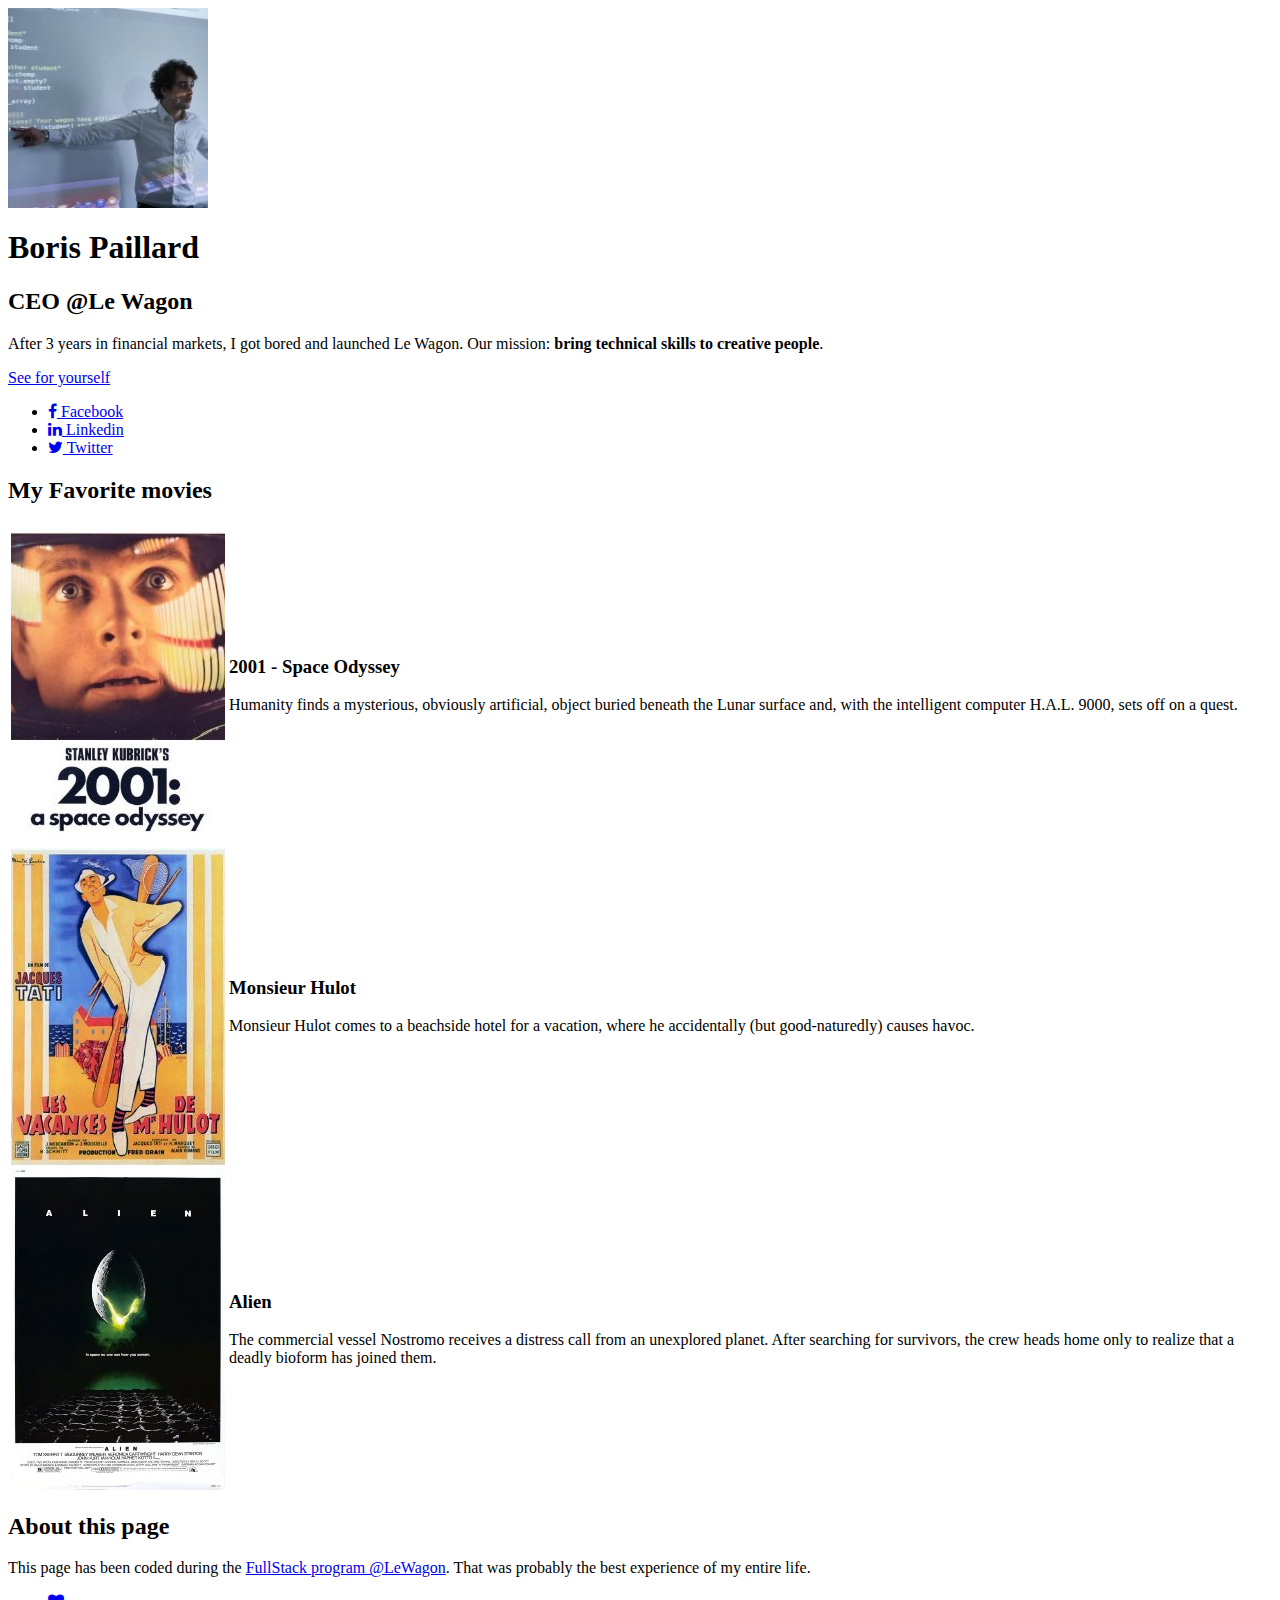
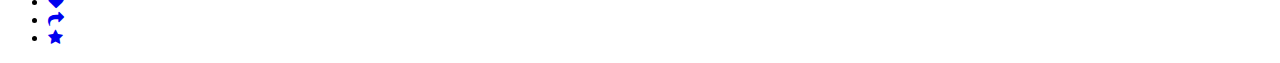
<file: week-01-profile-content/index.html>
<html>
  <head>
    <meta charset="utf-8">
    <title>Basic infos</title>
    <link href="https://fonts.googleapis.com/css?family=Open+Sans:400,300,700|Montserrat:400,700" rel="stylesheet">
    <link href="https://maxcdn.bootstrapcdn.com/font-awesome/4.7.0/css/font-awesome.min.css" rel="stylesheet">
  </head>

  <body>

    <img src="../shared/images/boris.jpg" alt="Boris Paillard">
    <h1>Boris Paillard</h1>
    <h2>CEO @Le Wagon</h2>

    <p>
      After 3 years in financial markets, I got bored and launched Le Wagon. Our mission: <strong>bring technical skills to creative people</strong>.
    </p>

    <a href="https://lewagon.com">See for yourself</a>

    <ul>
      <li>
        <a href="https://www.facebook.com/boris.paillard">
          <i class="fa fa-facebook"></i> Facebook
        </a>
      </li>
      <li>
        <a href="https://www.linkedin.com/in/boris-paillard-86722670">
          <i class="fa fa-linkedin"></i> Linkedin
        </a>
      </li>
      <li>
        <a href="https://twitter.com/bpapillard">
          <i class="fa fa-twitter"></i> Twitter
        </a>
      </li>
    </ul>

    <h2>My Favorite movies</h2>

    <table>
      <tbody>
        <tr>
          <td>
            <img src="../shared/images/space-odyssey.jpg" alt="space odyssey">
          </td>
          <td>
            <h3>2001 - Space Odyssey</h3>
            <p>Humanity finds a mysterious, obviously artificial, object buried beneath the Lunar surface and, with the intelligent computer H.A.L. 9000, sets off on a quest.</p>
          </td>
        </tr>
        <tr>
          <td>
            <img src="../shared/images/monsieur-hulot.jpg" alt="monsieur hulot">
          </td>
          <td>
            <h3>Monsieur Hulot</h3>
            <p>Monsieur Hulot comes to a beachside hotel for a vacation, where he accidentally (but good-naturedly) causes havoc.</p>
          </td>
        </tr>
        <tr>
          <td>
            <img src="../shared/images/alien.jpg" alt="alien">
          </td>
          <td>
            <h3>Alien</h3>
            <p>The commercial vessel Nostromo receives a distress call from an unexplored planet. After searching for survivors, the crew heads home only to realize that a deadly bioform has joined them.</p>
          </td>
        </tr>
      </tbody>
    </table>


    <h2>About this page</h2>
    This page has been coded during the <a href="https://lewagon.org/program" target="_blank">FullStack program @LeWagon</a>. That was probably the best experience of my entire life.

    <ul>
     <li>
       <a href="#">
         <i class="fa fa-heart"></i>
       </a>
     </li>
     <li>
       <a href="#">
         <i class="fa fa-share"></i>
       </a>
     </li>
     <li>
       <a href="#">
         <i class="fa fa-star"></i>
       </a>
     </li>
    </ul>

  </body>
</html>
</file>
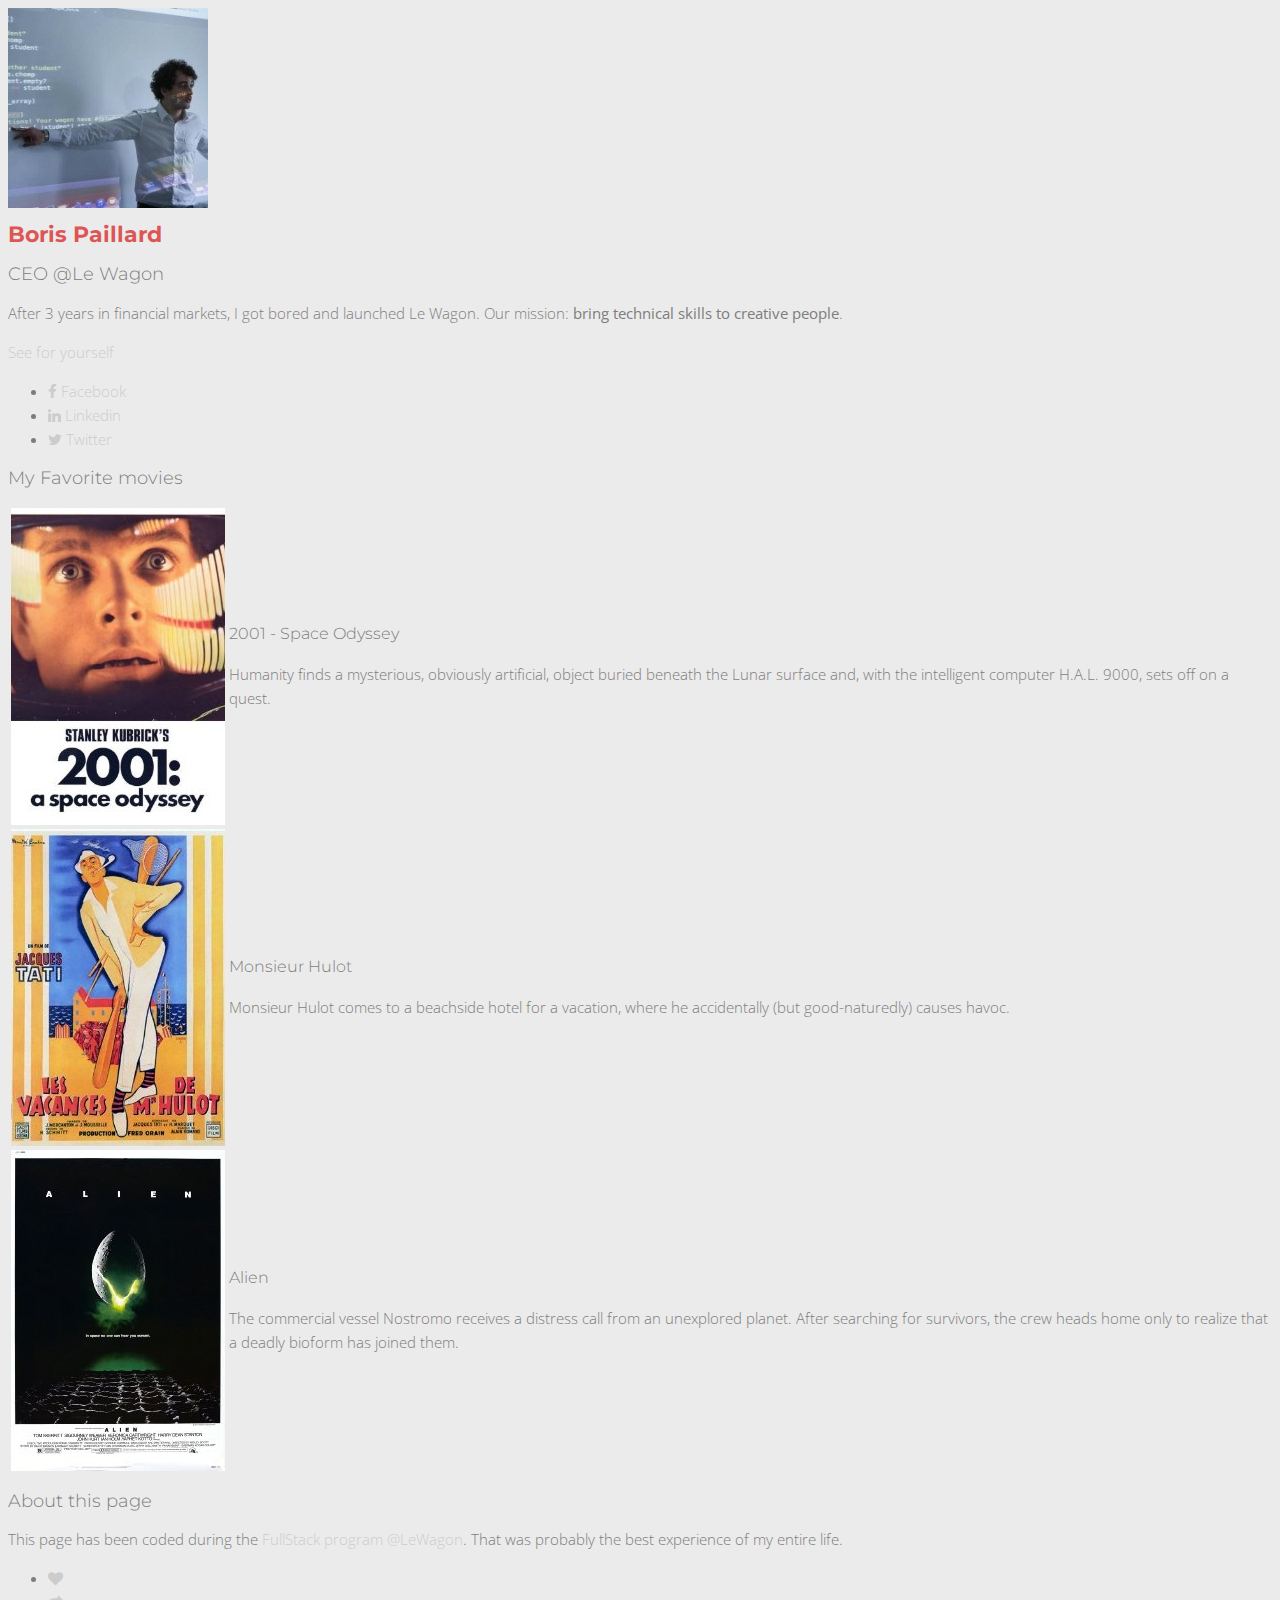
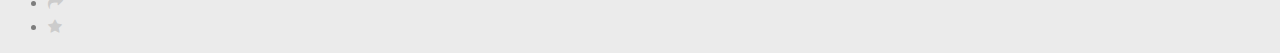
<file: week-01b-fonts-colors/index.html>
<html>
  <head>
    <meta charset="utf-8">
    <title>Basic infos</title>
    <link href="https://fonts.googleapis.com/css?family=Open+Sans:400,300,700|Montserrat:400,700" rel="stylesheet">
    <link href="https://maxcdn.bootstrapcdn.com/font-awesome/4.7.0/css/font-awesome.min.css" rel="stylesheet">
    <link href="style.css" rel="stylesheet">
  </head>

  <body>

    <img src="../shared/images/boris.jpg" alt="Boris Paillard">
    <h1>Boris Paillard</h1>
    <h2>CEO @Le Wagon</h2>

    <p>
      After 3 years in financial markets, I got bored and launched Le Wagon. Our mission: <strong>bring technical skills to creative people</strong>.
    </p>

    <a href="https://lewagon.com">See for yourself</a>

    <ul>
      <li>
        <a href="https://www.facebook.com/boris.paillard">
          <i class="fa fa-facebook"></i> Facebook
        </a>
      </li>
      <li>
        <a href="https://www.linkedin.com/in/boris-paillard-86722670">
          <i class="fa fa-linkedin"></i> Linkedin
        </a>
      </li>
      <li>
        <a href="https://twitter.com/bpapillard">
          <i class="fa fa-twitter"></i> Twitter
        </a>
      </li>
    </ul>

    <h2>My Favorite movies</h2>

    <table>
      <tbody>
        <tr>
          <td>
            <img src="../shared/images/space-odyssey.jpg" alt="space odyssey">
          </td>
          <td>
            <h3>2001 - Space Odyssey</h3>
            <p>Humanity finds a mysterious, obviously artificial, object buried beneath the Lunar surface and, with the intelligent computer H.A.L. 9000, sets off on a quest.</p>
          </td>
        </tr>
        <tr>
          <td>
            <img src="../shared/images/monsieur-hulot.jpg" alt="monsieur hulot">
          </td>
          <td>
            <h3>Monsieur Hulot</h3>
            <p>Monsieur Hulot comes to a beachside hotel for a vacation, where he accidentally (but good-naturedly) causes havoc.</p>
          </td>
        </tr>
        <tr>
          <td>
            <img src="../shared/images/alien.jpg" alt="alien">
          </td>
          <td>
            <h3>Alien</h3>
            <p>The commercial vessel Nostromo receives a distress call from an unexplored planet. After searching for survivors, the crew heads home only to realize that a deadly bioform has joined them.</p>
          </td>
        </tr>
      </tbody>
    </table>


    <h2>About this page</h2>
    This page has been coded during the <a href="https://lewagon.org/program" target="_blank">FullStack program @LeWagon</a>. That was probably the best experience of my entire life.

    <ul>
     <li>
       <a href="#">
         <i class="fa fa-heart"></i>
       </a>
     </li>
     <li>
       <a href="#">
         <i class="fa fa-share"></i>
       </a>
     </li>
     <li>
       <a href="#">
         <i class="fa fa-star"></i>
       </a>
     </li>
    </ul>



  </body>
</html>
</file>
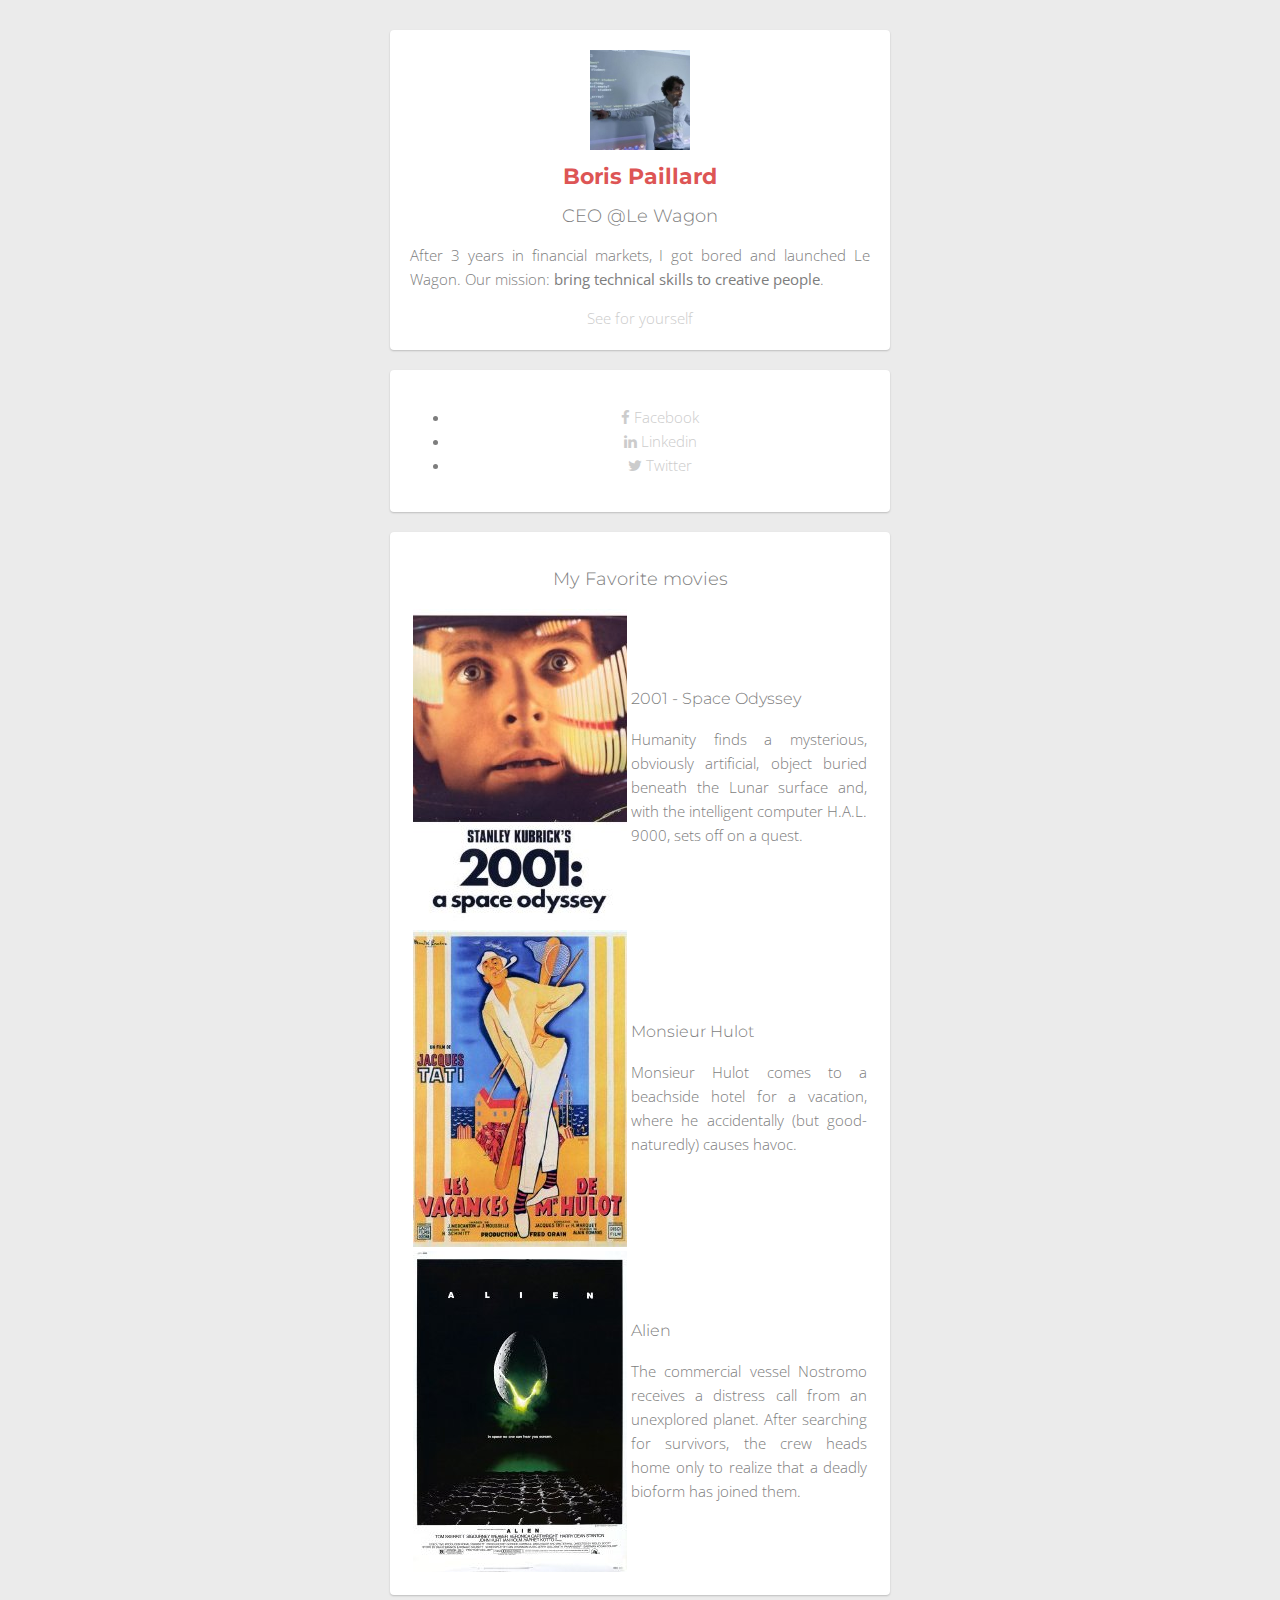
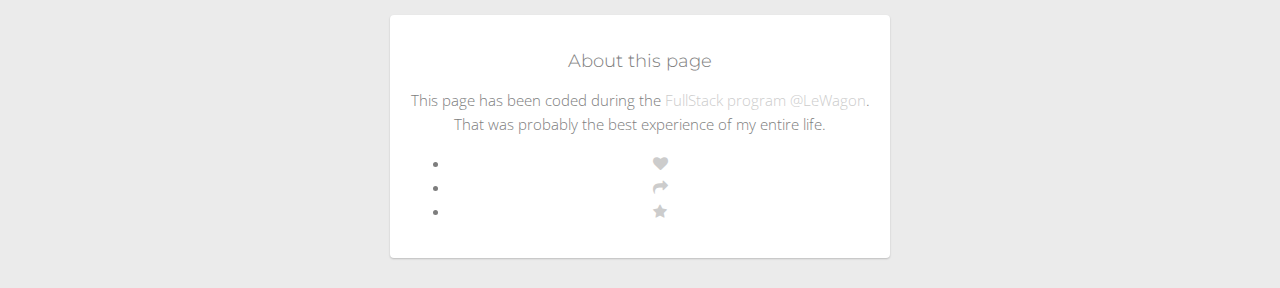
<file: week-02-box-model/index.html>
<html>
  <head>
    <meta charset="utf-8">
    <title>Basic infos</title>
    <link href="https://fonts.googleapis.com/css?family=Open+Sans:400,300,700|Montserrat:400,700" rel="stylesheet">
    <link href="https://maxcdn.bootstrapcdn.com/font-awesome/4.7.0/css/font-awesome.min.css" rel="stylesheet">
    <link href="style.css" rel="stylesheet">
  </head>

  <body>

    <div class="container">
      <div class="card text-center">
        <img src="../shared/images/boris.jpg" alt="Boris Paillard" width="100">
        <h1>Boris Paillard</h1>
        <h2>CEO @Le Wagon</h2>

        <p>
          After 3 years in financial markets, I got bored and launched Le Wagon. Our mission: <strong>bring technical skills to creative people</strong>.
        </p>

        <a href="https://lewagon.com">See for yourself</a>
      </div>

      <div class="card text-center">
        <ul>
          <li>
            <a href="https://www.facebook.com/boris.paillard">
              <i class="fa fa-facebook"></i> Facebook
            </a>
          </li>
          <li>
            <a href="https://www.linkedin.com/in/boris-paillard-86722670">
              <i class="fa fa-linkedin"></i> Linkedin
            </a>
          </li>
          <li>
            <a href="https://twitter.com/bpapillard">
              <i class="fa fa-twitter"></i> Twitter
            </a>
          </li>
        </ul>
      </div>

      <div class="card text-center">
        <h2>My Favorite movies</h2>
        <table>
          <tbody>
            <tr>
              <td>
                <img src="../shared/images/space-odyssey.jpg" alt="space odyssey">
              </td>
              <td>
                <h3>2001 - Space Odyssey</h3>
                <p>Humanity finds a mysterious, obviously artificial, object buried beneath the Lunar surface and, with the intelligent computer H.A.L. 9000, sets off on a quest.</p>
              </td>
            </tr>
            <tr>
              <td>
                <img src="../shared/images/monsieur-hulot.jpg" alt="monsieur hulot">
              </td>
              <td>
                <h3>Monsieur Hulot</h3>
                <p>Monsieur Hulot comes to a beachside hotel for a vacation, where he accidentally (but good-naturedly) causes havoc.</p>
              </td>
            </tr>
            <tr>
              <td>
                <img src="../shared/images/alien.jpg" alt="alien">
              </td>
              <td>
                <h3>Alien</h3>
                <p>The commercial vessel Nostromo receives a distress call from an unexplored planet. After searching for survivors, the crew heads home only to realize that a deadly bioform has joined them.</p>
              </td>
            </tr>
          </tbody>
        </table>
      </div>

      <div class="card text-center">
        <h2>About this page</h2>
        This page has been coded during the <a href="https://lewagon.org/program" target="_blank">FullStack program @LeWagon</a>. That was probably the best experience of my entire life.
        <ul>
         <li>
           <a href="#">
             <i class="fa fa-heart"></i>
           </a>
         </li>
         <li>
           <a href="#">
             <i class="fa fa-share"></i>
           </a>
         </li>
         <li>
           <a href="#">
             <i class="fa fa-star"></i>
           </a>
         </li>
        </ul>
      </div>
    </div>

  </body>
</html>
</file>
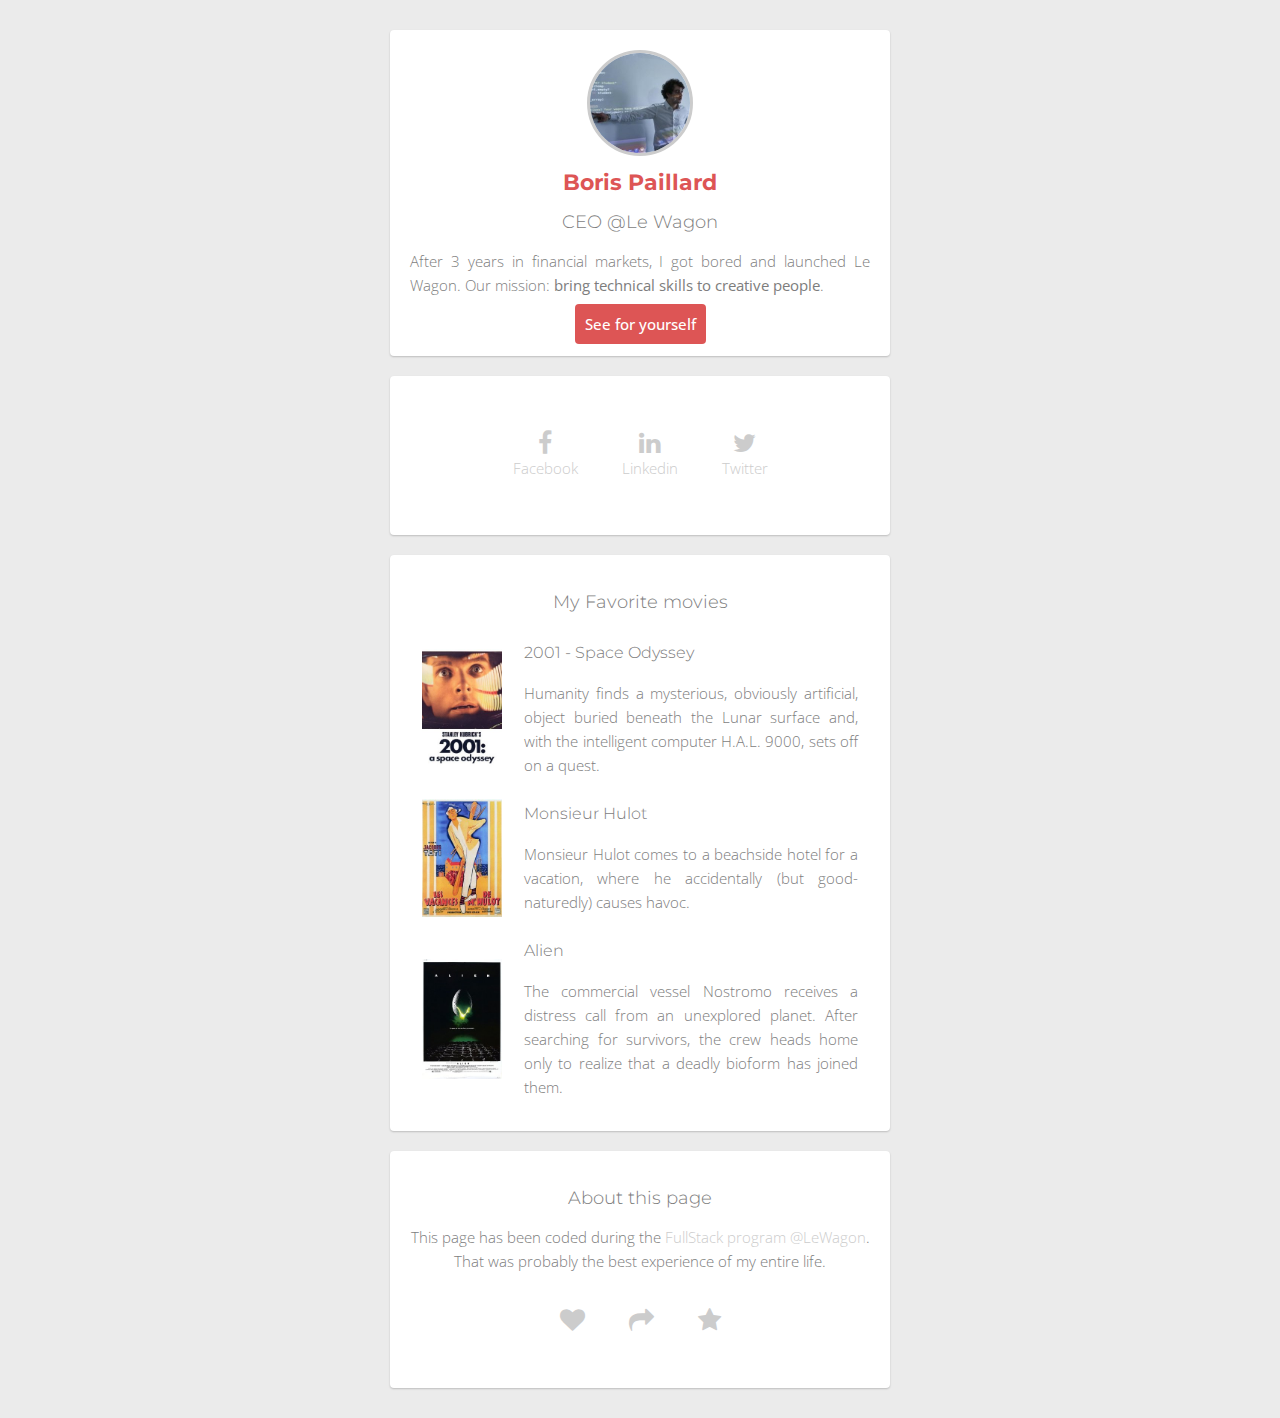
<file: week-03-advanced-selectors/index.html>
<html>
  <head>
    <meta charset="utf-8">
    <title>Basic infos</title>
    <link href="https://fonts.googleapis.com/css?family=Open+Sans:400,300,700|Montserrat:400,700" rel="stylesheet">
    <link href="https://maxcdn.bootstrapcdn.com/font-awesome/4.7.0/css/font-awesome.min.css" rel="stylesheet">
    <link href="style.css" rel="stylesheet">
  </head>

  <body>

    <div class="container">
      <div class="card text-center">
        <img src="../shared/images/boris.jpg" alt="Boris Paillard" id="img-profile" class="img-circle">
        <h1>Boris Paillard</h1>
        <h2>CEO @Le Wagon</h2>

        <p>
          After 3 years in financial markets, I got bored and launched Le Wagon. Our mission: <strong>bring technical skills to creative people</strong>.
        </p>

        <a href="https://lewagon.com" class="btn-red">See for yourself</a>
      </div>

      <div class="card text-center">
        <ul class="list-inline">
          <li class="text-center">
            <a href="https://www.facebook.com/boris.paillard">
              <i class="fa fa-facebook"></i> <br>Facebook
            </a>
          </li>
          <li class="text-center">
            <a href="https://www.linkedin.com/in/boris-paillard-86722670">
              <i class="fa fa-linkedin"></i> <br>Linkedin
            </a>
          </li>
          <li class="text-center">
            <a href="https://twitter.com/bpapillard">
              <i class="fa fa-twitter"></i> <br>Twitter
            </a>
          </li>
        </ul>
      </div>

      <div class="card text-center">
        <h2>My Favorite movies</h2>
        <table id="movies">
          <tbody>
            <tr>
              <td>
                <img src="../shared/images/space-odyssey.jpg" alt="space odyssey">
              </td>
              <td>
                <h3>2001 - Space Odyssey</h3>
                <p>Humanity finds a mysterious, obviously artificial, object buried beneath the Lunar surface and, with the intelligent computer H.A.L. 9000, sets off on a quest.</p>
              </td>
            </tr>
            <tr>
              <td>
                <img src="../shared/images/monsieur-hulot.jpg" alt="monsieur hulot">
              </td>
              <td>
                <h3>Monsieur Hulot</h3>
                <p>Monsieur Hulot comes to a beachside hotel for a vacation, where he accidentally (but good-naturedly) causes havoc.</p>
              </td>
            </tr>
            <tr>
              <td>
                <img src="../shared/images/alien.jpg" alt="alien">
              </td>
              <td>
                <h3>Alien</h3>
                <p>The commercial vessel Nostromo receives a distress call from an unexplored planet. After searching for survivors, the crew heads home only to realize that a deadly bioform has joined them.</p>
              </td>
            </tr>
          </tbody>
        </table>
      </div>

      <div class="card text-center">
        <h2>About this page</h2>
        This page has been coded during the <a href="https://lewagon.org/program" target="_blank">FullStack program @LeWagon</a>. That was probably the best experience of my entire life.
        <ul class="list-inline">
         <li>
           <a href="#">
             <i class="fa fa-heart"></i>
           </a>
         </li>
         <li>
           <a href="#">
             <i class="fa fa-share"></i>
           </a>
         </li>
         <li>
           <a href="#">
             <i class="fa fa-star"></i>
           </a>
         </li>
        </ul>
      </div>
    </div>

  </body>
</html>
</file>
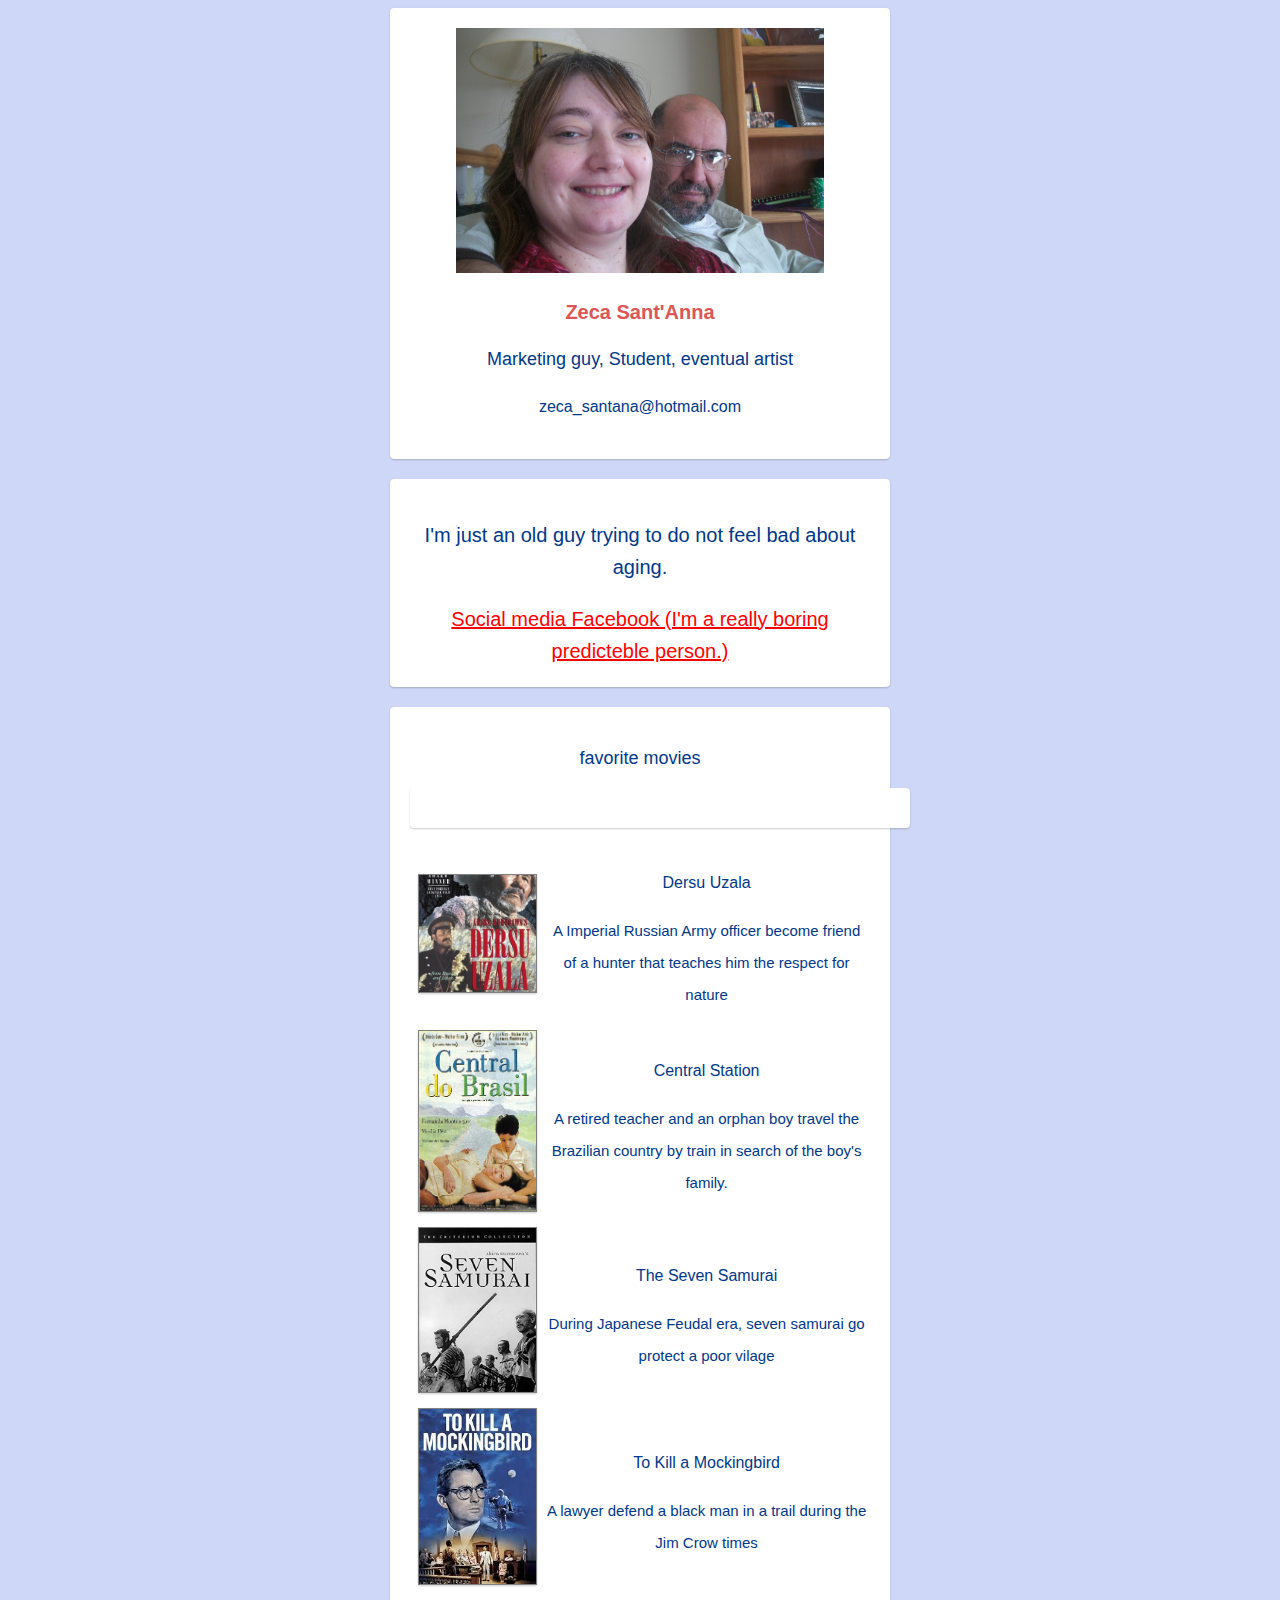
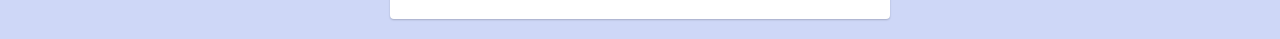
<file: student-files/zeca/index.html>
<!DOCTYPE html>
<html lang="en">
<head>
    <meta charset="UTF-8">
    <title>zeca's page</title>
    <link href="https://fonts.googleapis.com/css?family=dancing+script" rel="styleheet">
    <link href="style.css" rel="stylesheet"></link>

</head>

<body>

<div class="container">
    <div class="card text-center">


<img src="img/zecaspic.jpg" width="80%">

<h1>Zeca Sant'Anna</h1>

<h2>Marketing guy, Student, eventual artist</h2>
<h3>zeca_santana@hotmail.com</h3>
    </div>

    <div class="container">
        <div class="card text-center">
<p>I'm just an old guy trying to do not feel bad about aging.</p>

<a href="https://www.facebook.com/zeca.santana1"> Social media Facebook (I'm a really boring predicteble person.)</a>
    </div>
    </div>

<div class="container">
    <div class="card text-center">
<h2>favorite movies</h2>

    <table border="0" id="movies">

        <tbody>
       <tr>
           <td><img src="v1.jpg" width="90%"> </td>
           <td>
               <h3>Dersu Uzala</h3>
               <p>A Imperial Russian Army officer become friend of a hunter that teaches him the respect for nature</p>
           </td>

           <tr>
           <td><img src="Central_do_Brasil_poster.jpg" width="90%" </td>
           <td>
               <h3>Central Station</h3>
               <p>A retired teacher and an orphan boy travel the Brazilian country by train in search of the boy's family.</p>
           </td>
           <tr>
           <td><img src="samurai.jpg" width="90%"</td>
           <td>
               <h3>The Seven Samurai</h3>
               <p>During Japanese Feudal era, seven samurai go protect a poor vilage</p>
           </td>
           <tr>
           <td><img src="mockingbird.jpg" width="90%"</td>
           <td>
               <h3>To Kill a Mockingbird</h3>
               <p>A lawyer defend a black man in a trail during the Jim Crow times</p>
           </td>
       </tr>
    </div>

    <div class="container">
        <div class="card text-center">

        </div>
    </div>

        </tbody>

    </table>
</div>
    </div>

</body>
</html>
</file>
<file: week-01b-fonts-colors/style.css>
/* Colors and Fonts */

body{
  background: #EBEBEB;
  font-family: 'Open Sans', sans-serif;
  font-weight: 300;
  color:  #7d7d7d;
  font-size: 15px;
  line-height: 1.6em;
}

h1, h2, h3{
  font-family: 'Montserrat', sans-serif;
}

h1{
  color: #DD5555;
  font-size: 22px;
}

h2{
  font-size: 18px;
  font-weight: 300;
}

h3{
  font-size: 16px;
  font-weight: 300;
}

a{
  color: #ccc;
  text-decoration: none;
}

a:hover{
  color: #DD5555;
  text-decoration: none;
}

table{
  font-weight: 300;
  font-size: 15px;
  line-height: 1.6em;
}
</file>
<file: week-02-box-model/style.css>
/* Colors and Fonts */

body{
  background: #EBEBEB;
  font-family: 'Open Sans', sans-serif;
  font-weight: 300;
  color:  #7d7d7d;
  font-size: 15px;
  line-height: 1.6em;
}

h1, h2, h3{
  font-family: 'Montserrat', sans-serif;
}

h1{
  color: #DD5555;
  font-size: 22px;
}

h2{
  font-size: 18px;
  font-weight: 300;
}

h3{
  font-size: 16px;
  font-weight: 300;
}

p{
  text-align: justify;
}

a{
  color: #ccc;
  text-decoration: none;
}

a:hover{
  color: #DD5555;
  text-decoration: none;
}

table{
  font-weight: 300;
  font-size: 15px;
  line-height: 1.6em;
}

/* First simple components */

.text-center {
  text-align: center;
}

.container{
  width: 500px;
  margin: 30px auto;
}

.card{
  background: white;
  padding: 20px;
  margin-bottom: 20px;
  border-radius: 4px;
  box-shadow: 0px 1px 2px 0px rgba(0, 0, 0, 0.2);
}
</file>
<file: week-03-advanced-selectors/style.css>
/* Colors and Fonts */

body{
  background: #EBEBEB;
  font-family: 'Open Sans', sans-serif;
  font-weight: 300;
  color:  #7d7d7d;
  font-size: 15px;
  line-height: 1.6em;
}

h1, h2, h3{
  font-family: 'Montserrat', sans-serif;
}

h1{
  color: #DD5555;
  font-size: 22px;
}

h2{
  font-size: 18px;
  font-weight: 300;
}

h3{
  font-size: 16px;
  font-weight: 300;
}

p{
  text-align: justify;
}

a{
  color: #ccc;
  text-decoration: none;
}

a:hover{
  color: #DD5555;
  text-decoration: none;
}

/* First simple components */

.container{
  width: 500px;
  margin: 30px auto;
}
.card{
  background: white;
  padding: 20px;
  margin-bottom: 20px;
  border-radius: 4px;
  box-shadow: 0px 1px 2px 0px rgba(0, 0, 0, 0.2);
}
.img-circle{
  border-radius: 50%;
}
.text-center{
  text-align: center;
}
.list-inline {
  padding-left: 0;
}
.list-inline li {
  display: inline-block;
  padding: 20px;
}
.list-inline li i{
  font-size: 25px;
}
.btn-red{
  background-color: #DD5555;
  color: white;
  font-weight: 500;
  padding: 10px;
  border-radius: 4px;
}
.btn-red:hover{
  background-color: #C61414;
  color: white;
}

/* Specific CSS rules */

#img-profile{
  width: 100px;
  height: 100px;
  border: 3px solid #cccccc;
}
#movies{
  font-weight: 300;
  font-size: 15px;
  line-height: 1.6em;
}
#movies img{
  width: 80px;
}
#movies td{
  padding: 10px;
}
</file>
<file: student-files/zeca/style.css>
/* Colors and fonts */

body{
	background: #CED7F7;
	font-family: 'Verdana',sans-serif;
	font-weight: 350;
	color: #00388A;
	font-size: 20px;
	line-height:1.6em;
}

h1, h2, h3{
	font-family: 'Times New Roman' sans-serif;
}

h1{
	color: #DD5555;
	font-size: 20px;
}

h2{
	font-size: 18px;
	font-weight: 300;
}

h3{
	font-size: 16px;
	font-color: #ff0000;
	font-weight: 300;
}

a:hover{
	color: #DD5555;
	text-decoration: none;
}

table{
	font-weight: 300;
	font-size: 15px;
	line-weight: 1.6em;
}

a { /* Comment */ color: /* Comment */ Red; }

.TestClass {
	color: Black;
	background-color: White;
	text-align: left;
}
.text-center {
	text-align: center;
}
.container{
	width: 500px;
	margin: 0px auto;
}
.card{
	background: #ffffff;
	padding: 20px;
	margin-bottom: 20px;
	border-radius: 4px;
	box-shadow: 0px 1px 2px 0px rgba(0, 0, 0, 0.2);
}

.img-circle{
	border-radius: 50%;
}
.text-center{
	text-align: center;
}
#movies img{
	border: 1.5px solid grey;
	box-shadow: 0px 1px 2px 0px rgba(0, 0, 0, 0.2);
}
</file>
